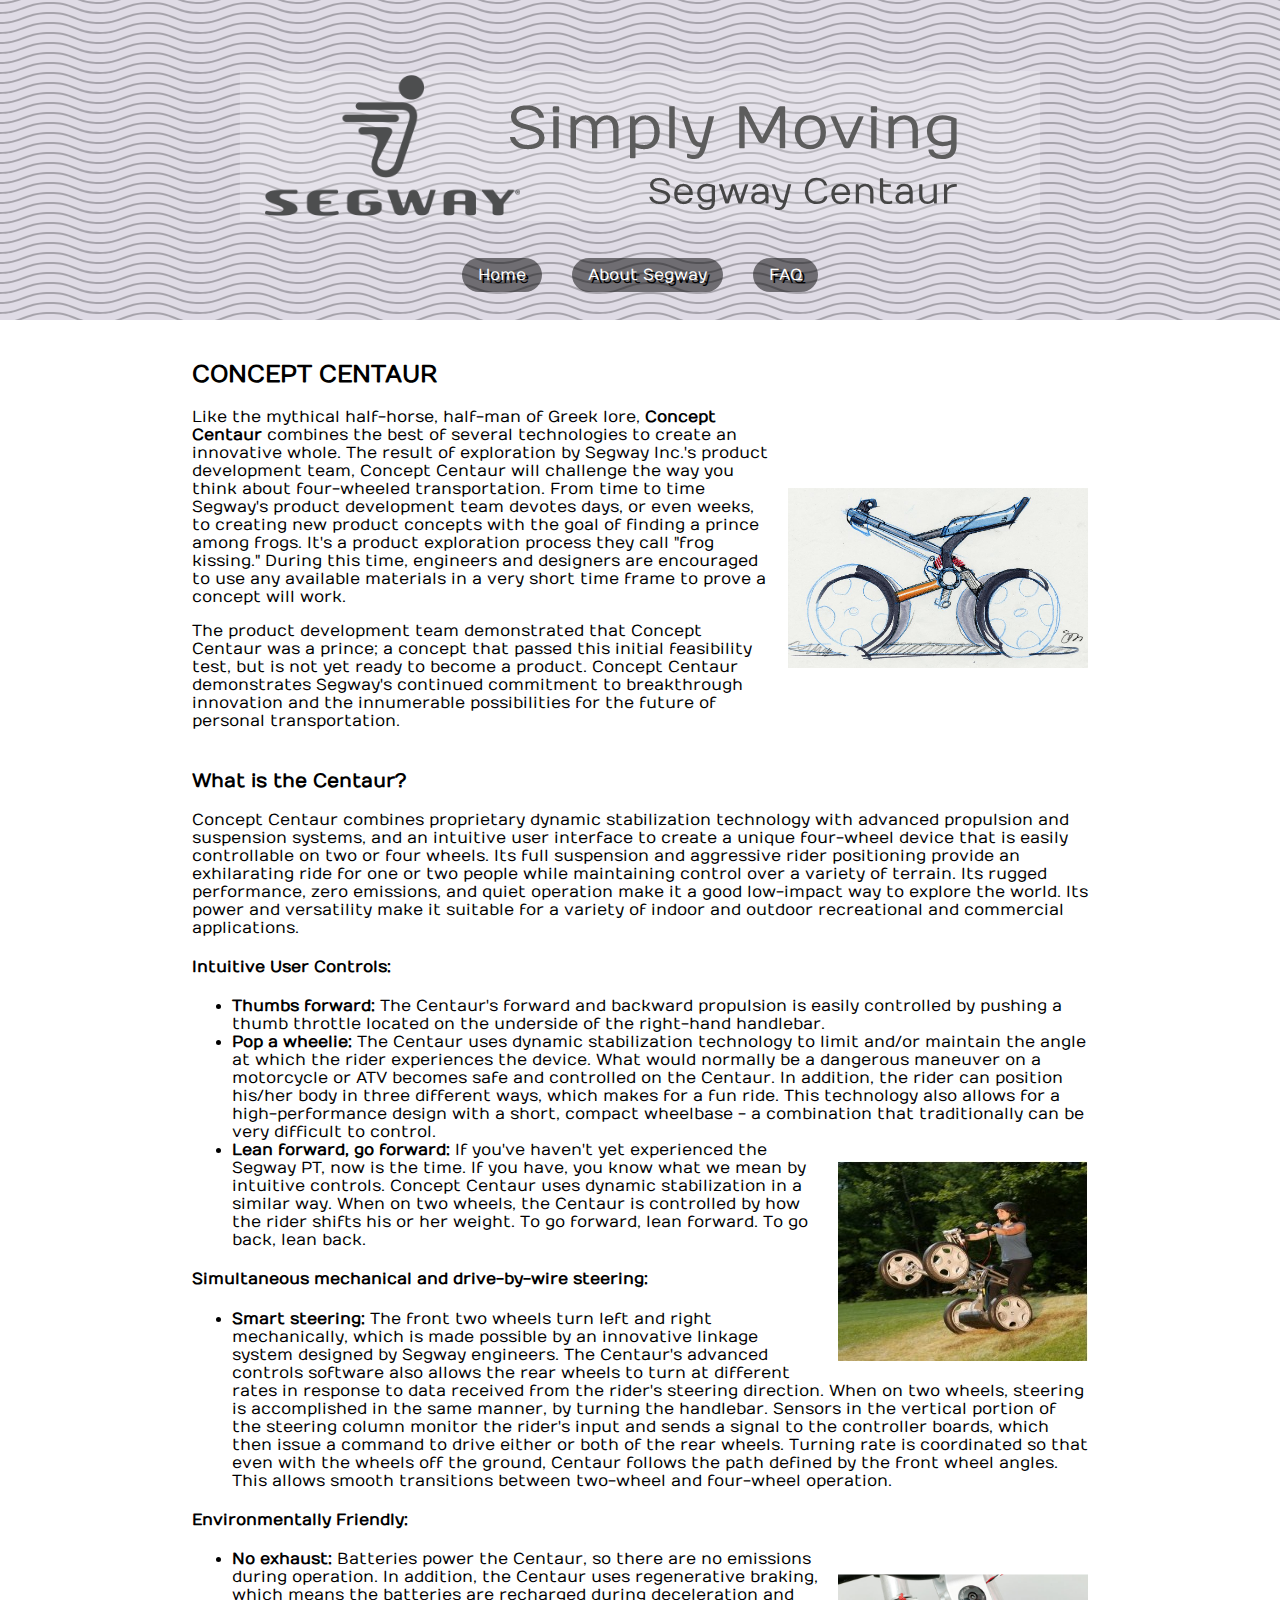
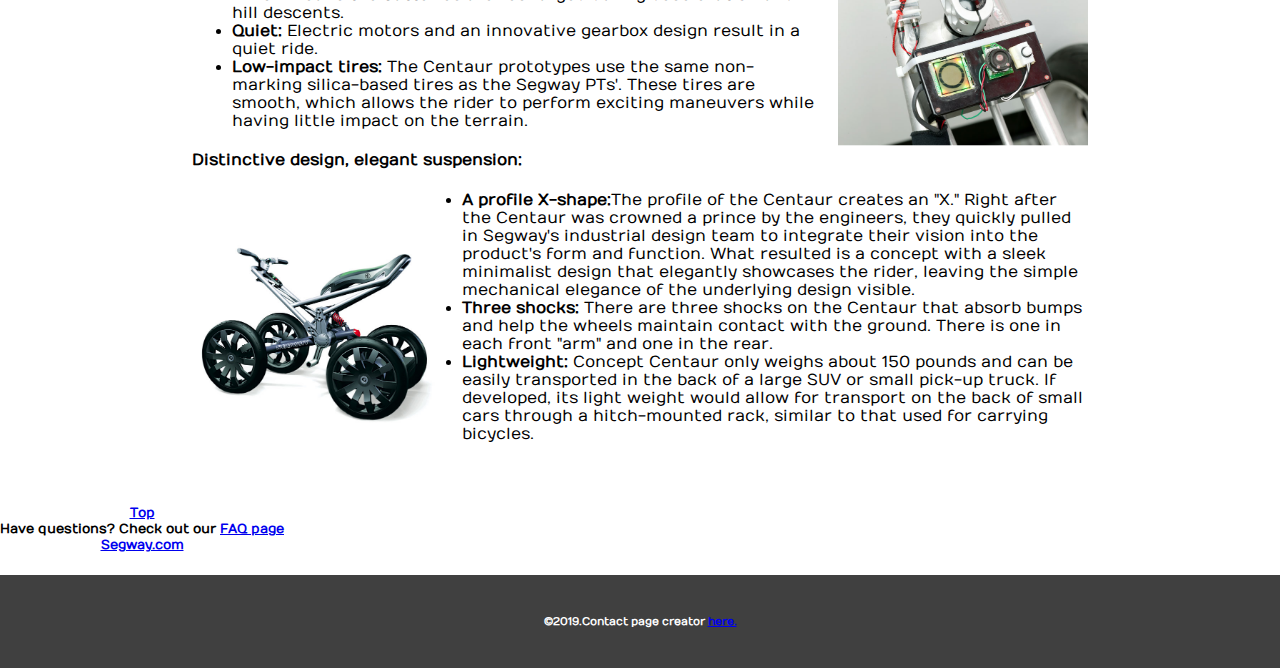
<file: segway/index.html>
<!doctype html>
<html lang="en">

<head>
	<title>Segway Centaur</title>
	<meta charset="UTF-8" />
	<meta name="description" content="Information about Segway's new design" />
	<meta name="author" content="Anabella Barnett" />
	<link href="https://fonts.googleapis.com/css?family=Numans" rel="stylesheet">
	<link rel="stylesheet" href="assets/css/style.css" type="text/css" />
</head>

<body>
	<header role="banner" class="primary">
		<h1><a href="index.html">Simply Moving</a></h1>
		<nav class="prim-nav">
			<ul>
				<li><a href="index.html">Home</a></li>
				<li><a href="about.html">About Segway</a></li>
				<li><a href="faq.html">FAQ</a></li>
			</ul>
		</nav>
	</header>
	<section id="behind-the-name" class="container">
		<h2 id="main-heading">CONCEPT CENTAUR</h2>
		<!--(Primary Content Heading)-->
		<p><img src="assets/img/sketch.png" alt="sketch" class="right"/>Like the mythical half-horse, half-man of Greek lore, <strong>Concept Centaur</strong> combines the best of several technologies to create an innovative whole. The result of exploration by Segway Inc.'s product development team, Concept Centaur will challenge the way you think about four-wheeled transportation.
From time to time Segway's product development team devotes days, or even weeks, to creating new product concepts with the goal of finding a prince among frogs. It's a product exploration process they call "frog kissing." During this time, engineers and designers are encouraged to use any available materials in a very short time frame to prove a concept will work.</p>

      <p>The product development team demonstrated that Concept Centaur was a prince; a concept that passed this initial feasibility test, but is not yet ready to become a product. Concept Centaur demonstrates Segway's continued commitment to breakthrough innovation and the innumerable possibilities for the future of personal transportation. </p>

      

  </section>
  <section id="content" class="container">
      <h3>What is the Centaur?</h3>
      <!-- (Subsection I)-->
      <p>Concept Centaur combines proprietary dynamic stabilization technology with advanced propulsion and suspension systems, and an intuitive user interface to create a unique four-wheel device that is easily controllable on two or four wheels. Its full suspension and aggressive rider positioning provide an exhilarating ride for one or two people while maintaining control over a variety of terrain. Its rugged performance, zero emissions, and quiet operation make it a good low-impact way to explore the world. Its power and versatility make it suitable for a variety of indoor and outdoor recreational and commercial applications.</p>
     
      <!--This is a list of features.-->
      <h4>Intuitive User Controls:</h4>
      <ul>
        <li><strong>Thumbs forward:</strong> The Centaur's forward and backward propulsion is easily controlled by pushing a thumb throttle located on the underside of the right-hand handlebar.</li>
        <li><strong>Pop a wheelie:</strong> The Centaur uses dynamic stabilization technology to limit and/or maintain the angle at which the rider experiences the device. What would normally be a dangerous maneuver on a motorcycle or ATV becomes safe and controlled on the Centaur. In addition, the rider can position his/her body in three different ways, which makes for a fun ride. This technology also allows for a high-performance design with a short, compact wheelbase - a combination that traditionally can be very difficult to control.</li>
          <img src="assets/img/wheelie.jpeg" alt="Wheelie" class="topright"/>
        <li><strong>Lean forward, go forward:</strong> If you've haven't yet experienced the Segway PT, now is the time. If you have, you know what we mean by intuitive controls. Concept Centaur uses dynamic stabilization in a similar way. When on two wheels, the Centaur is controlled by how the rider shifts his or her weight. To go forward, lean forward. To go back, lean back. </li>
      </ul>
      <h4>Simultaneous mechanical and drive-by-wire steering:</h4>
      <ul>
        <li><strong>Smart steering:</strong> The front two wheels turn left and right mechanically, which is made possible by an innovative linkage system designed by Segway engineers. The Centaur's advanced controls software also allows the rear wheels to turn at different rates in response to data received from the rider's steering direction. When on two wheels, steering is accomplished in the same manner, by turning the handlebar. Sensors in the vertical portion of the steering column monitor the rider's input and sends a signal to the controller boards, which then issue a command to drive either or both of the rear wheels. Turning rate is coordinated so that even with the wheels off the ground, Centaur follows the path defined by the front wheel angles. This allows smooth transitions between two-wheel and four-wheel operation.</li>
      </ul>
      <h4>Environmentally Friendly:</h4>
      <ul>
         <img src="assets/img/battery.png" alt="Battery" class="bottomright"/>
        <li><strong>No exhaust:</strong> Batteries power the Centaur, so there are no emissions during operation. In addition, the Centaur uses regenerative braking, which means the batteries are recharged during deceleration and hill descents.</li>
        <li><strong>Quiet:</strong> Electric motors and an innovative gearbox design result in a quiet ride.</li>
        <li><strong>Low-impact tires:</strong> The Centaur prototypes use the same non-marking silica-based tires as the Segway PTs'. These tires are smooth, which allows the rider to perform exciting maneuvers while having little impact on the terrain.</li>
      </ul>
      <h4>Distinctive design, elegant suspension:</h4>
      <img src="assets/img/centaurx.png" alt="centaur" class="left"/>
      <ul>
        <li><strong>A profile X-shape:</strong>The profile of the Centaur creates an "X." Right after the Centaur was crowned a prince by the engineers, they quickly pulled in Segway's industrial design team to integrate their vision into the product's form and function. What resulted is a concept with a sleek minimalist design that elegantly showcases the rider, leaving the simple mechanical elegance of the underlying design visible.</li>
        <li><strong>Three shocks:</strong> There are three shocks on the Centaur that absorb bumps and help the wheels maintain contact with the ground. There is one in each front "arm" and one in the rear.</li>
        <li><strong>Lightweight:</strong> Concept Centaur only weighs about 150 pounds and can be easily transported in the back of a large SUV or small pick-up truck. If developed, its light weight would allow for transport on the back of small cars through a hitch-mounted rack, similar to that used for carrying bicycles.</li>      
      </ul>
      </section>
</body>

 
  <nav class="primary">
      <h5><a href="index.html">Top</a></br>Have questions? Check out our <a href="faq.html">FAQ page</a></br>
      <a href="http://www.segway.com/" target="Segway">Segway.com</a></h5>
  </nav>
    <!--nav.primary-->
    <footer id="colophon" role="contentinfo">
 <h6>&copy;2019.Contact page creator <a href="mailto:avbarnett@ualr.edu">here.</a></h6>
    </footer><!--footer.primary-->
  <!--.container-->
</html>
</file>
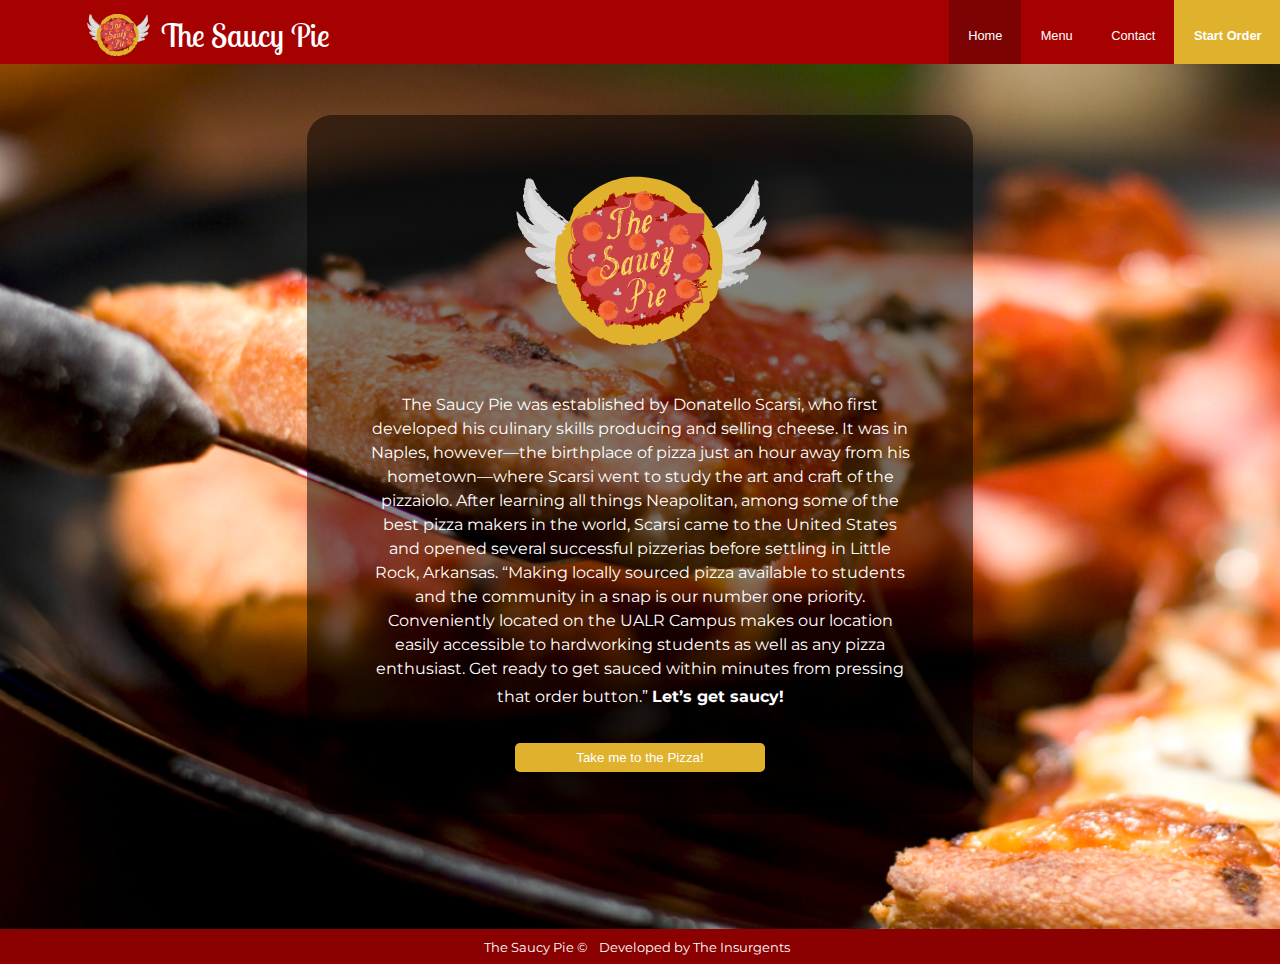
<file: the-saucy-pie/index.html>
<!DOCTYPE html>
<html>
    <head>
        <meta charset="utf-8" />
        <meta name="description" content="The Saucy Pie" />
        <meta name="keywords" content="The, Saucy, Pie, Grab, and, Go, Pizza" />
        <meta name="author" content="Anabella Barnett, Ashari Elliott, Jeremy Matthey, Melody Serbaus" />
        <meta name="viewport" content="width=device-width, initial-scale=1.0">
        <link rel="stylesheet" href="assets/css/style.css" />
        <link href="https://fonts.googleapis.com/css?family=Montserrat" rel="stylesheet" />
        <link href="https://fonts.googleapis.com/css?family=Lobster+Two" rel="stylesheet">
        <!--favicon-->
        <link rel="apple-touch-icon" sizes="180x180" href="favicon_io/apple-touch-icon.png" />
        <link rel="icon" type="image/png" sizes="32x32" href="favicon_io/favicon-32x32.png" />
        <link rel="icon" type="image/png" sizes="16x16" href="favicon_io/favicon-16x16.png" />
        <link rel="manifest" href="/site.webmanifest" />
        <link rel="manifest" href="/site.webmanifest" />
        <title>The Saucy Pie | Home</title>
    </head>
    
    <body>
        
        <header class="fixed contact-header">
        <figure class="responsive-figure">
            <div class="fig-img">
            <a href="index.html">
                <img class="logo" src="assets/imgs/saucypie-logo1.svg" alt="saucy pie logo">
            </a>
            </div>
            <figcaption class="lobster fig-cap">
                <a href="index.html">The Saucy Pie</a>
            </figcaption>
        </figure>
        <div class="responsive-nav">
         <nav>
                <ul>
                    <li class="current"><a href="index.html">Home</a></li>
                    <li><a href="menu.html">Menu</a></li>
                    <li><a href="contact.html">Contact</a></li>
                    <li class="start-order"><a href="database.html">Start Order</a></li>
                </ul>
            </nav>
        </div>
        </header>
        <div id="text-box">
            <figure> 
                <a href="index.html"><img src="assets/imgs/saucypie-logo1.svg" alt="saucy pie logo" /></a>
            </figure>
       <main>
           <section id="intro-copy">
               <p>The Saucy Pie was established by Donatello Scarsi, who first developed his culinary skills producing and selling cheese. It was in Naples, however—the birthplace of pizza just an hour away from his hometown—where Scarsi went to study the art and craft of the pizzaiolo. After learning all things Neapolitan, among some of the best pizza makers in the world, Scarsi came to the United States and opened several successful pizzerias before settling in Little Rock, Arkansas.
                    “Making locally sourced pizza available to students and the community in a snap is our number one priority. Conveniently located on the UALR Campus makes our location easily accessible to hardworking students as well as any pizza enthusiast.  Get ready to get sauced within minutes from pressing that order button.” <span id="saucy">Let’s get saucy!</span></p>
           </section>
           <button onclick="location.href='database.html'" type="button" id="landing-button">
         Take me to the Pizza!</button>
       </main>
       </div>
    <footer>
        <p>The Saucy Pie &copy;</p>
        <p>Developed by The Insurgents</p> 
    </footer>
    </body>
</html>
</file>
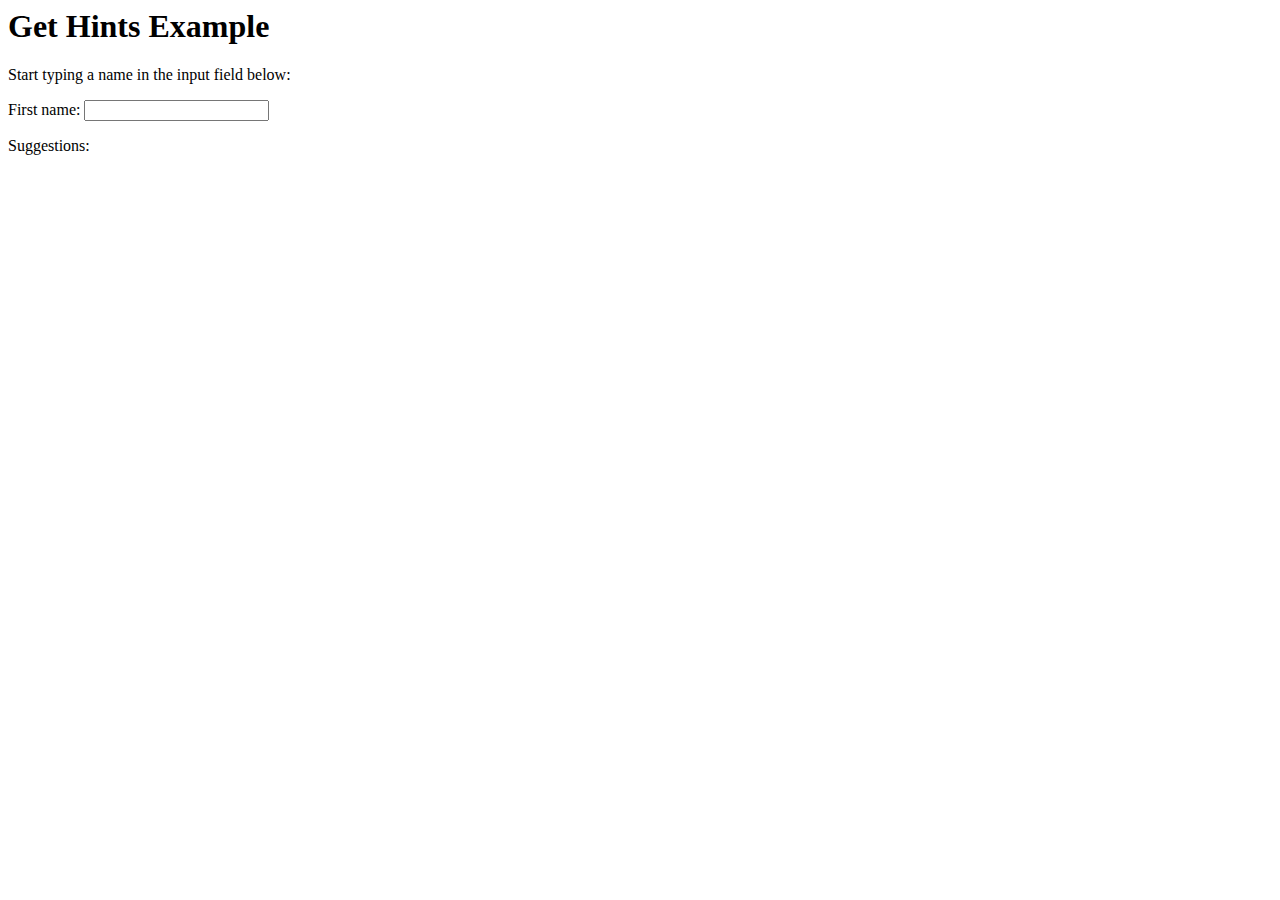
<file: hints.html>
<html>
<body>
<h1>Get Hints Example</h1>
<p>Start typing a name in the input field below:</p>
<p>First name: <input type="text" id=txtName onkeyup="showHint()"></p>
<p>Suggestions: <span id="txtHint"></span></p>
<script>
function showHint() {
    
    /* On each keystroke, get the current value of the input text box */
    var str = document.getElementById("txtName").value;
    
    /* if the textbox is empty, then the hint is empty */

    if (str.length == 0) { 
        document.getElementById("txtHint").innerHTML = "";
        return;

    } else {

        /* URL for AJAX Call */
        var myURL = "http://brucebauer.info/assets/ITEC3650/gethint.php";
        
        /* AJAX Method (usually GET) */
        var myMethod = "GET";
        
        /* Object containing the data sent to the AJAX page.
        The "gethint.php" page requires the "str" value 
        The properites of the object must EXACTLY match the requirement of the AJAX page*/

        var myData = {};
        myData.Name = str;

        /* Make sure the document is ready */
        $(document).ready(function() { 
            
            /* Perfomr AJAX call */
            
            $.ajax({
              method: myMethod,
              data: myData,
              url: myURL
            })
        
            /* AJAX complete - your code goes here - display the returned message */
              .done(function( msg ) {
                document.getElementById("txtHint").innerHTML = msg;
            });
        });
    }
}
</script>
<script src="https://ajax.googleapis.com/ajax/libs/jquery/3.2.0/jquery.min.js"></script>
</body>
</html>
</file>
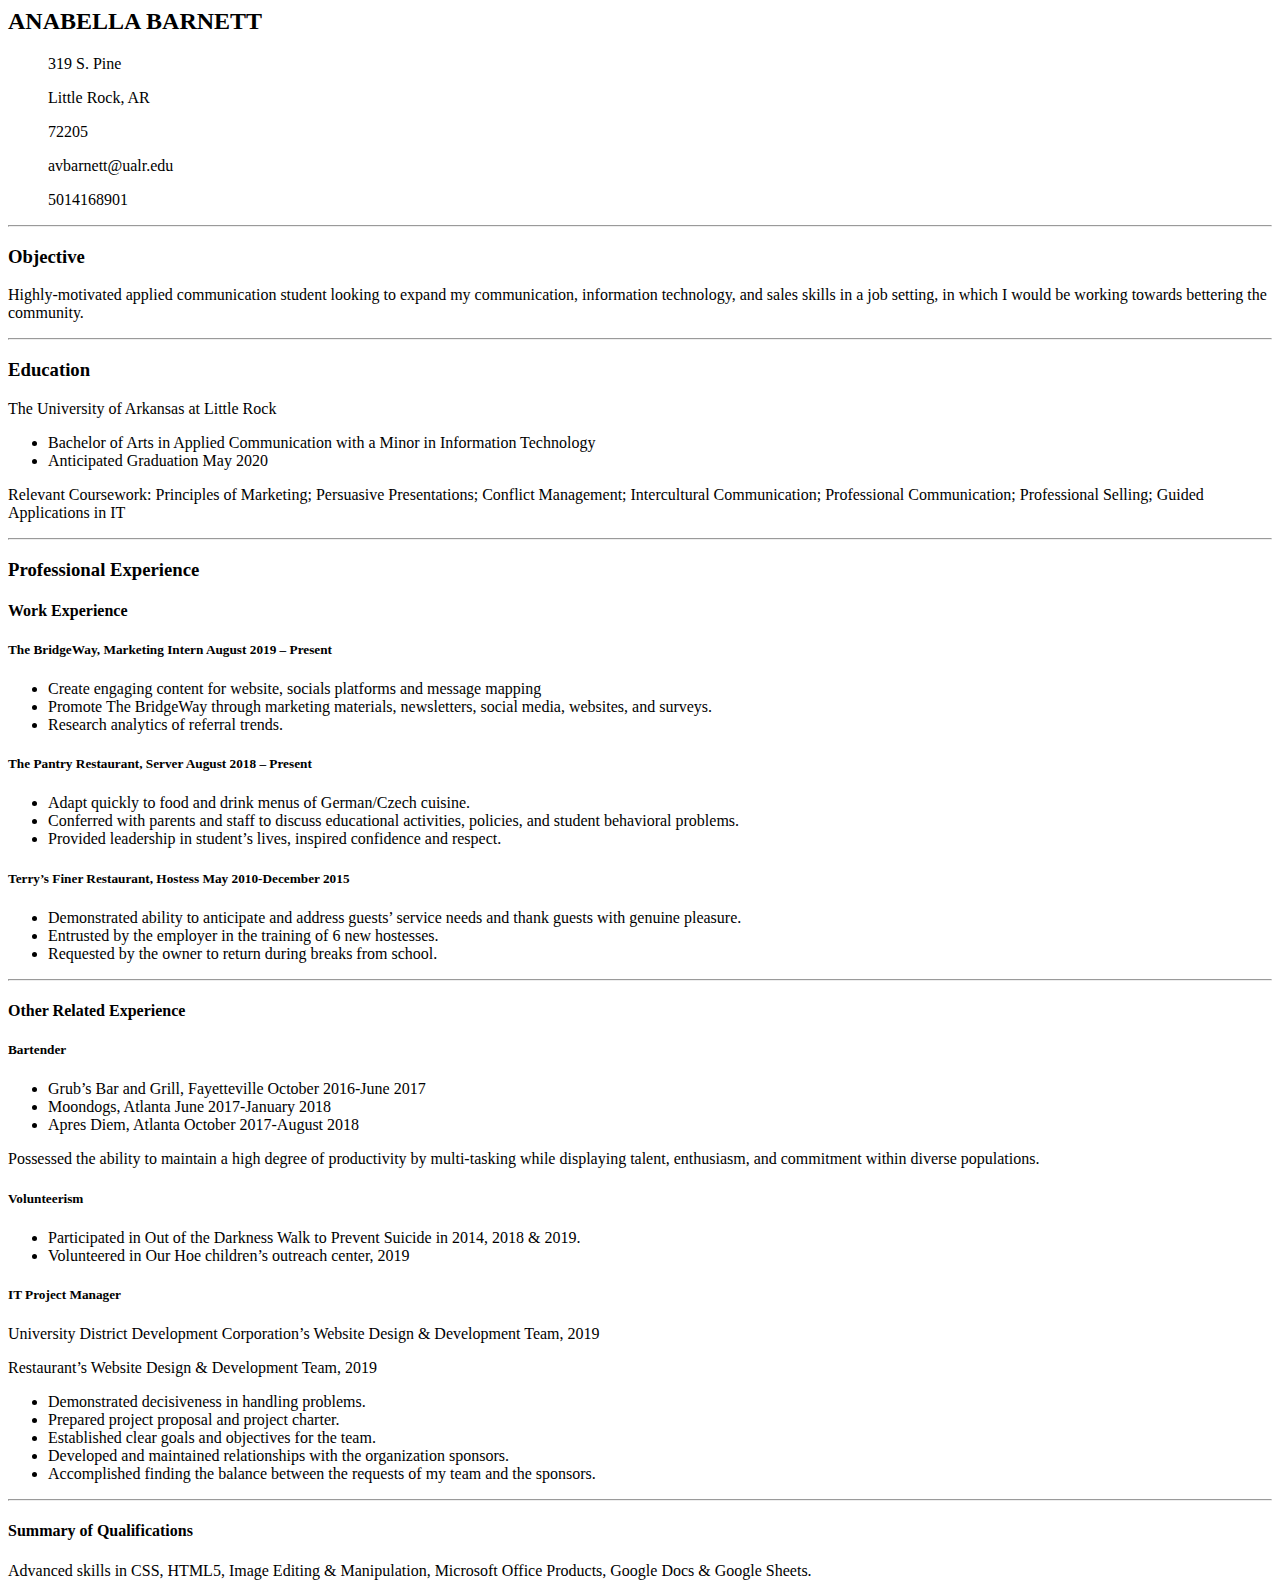
<file: resume.html>
<html>
 <body>
  <h2>ANABELLA BARNETT</h2>
<div>
<ul>319 S. Pine</ul>
<ul>Little Rock, AR</ul>
<ul>72205</ul>
<ul>avbarnett@ualr.edu</ul>
<ul>5014168901</ul>
</div>
<hr />
<h3>Objective</h3>
<div>
<p>Highly-motivated applied communication student looking to expand my communication, information technology, and sales skills in a job setting, in which I would be working towards bettering the community.</p>
</div>
<hr />
<div>
<h3>Education</h3>
<p>The University of Arkansas at Little Rock</p>
<ul>
<li>Bachelor of Arts in Applied Communication with a Minor in Information Technology</li>
<li>Anticipated Graduation May 2020</li>
</ul>
<p>Relevant Coursework: Principles of Marketing; Persuasive Presentations; Conflict Management; Intercultural Communication; Professional Communication; Professional Selling; Guided Applications in IT</p>
</div>
<hr />
<h3>Professional Experience</h3>
<h4>Work Experience</h4>
<div>
<h5>The BridgeWay, Marketing Intern August 2019 &ndash; Present</h5>
<ul>
<li>Create engaging content for website, socials platforms and message mapping</li>
<li>Promote The BridgeWay through marketing materials, newsletters, social media, websites, and surveys.</li>
<li>Research analytics of referral trends.</li>
</ul>
</div>
<div>
<h5>The Pantry Restaurant, Server August 2018 &ndash; Present</h5>
<ul>
<li>Adapt quickly to food and drink menus of German/Czech cuisine.</li>
<li>Conferred with parents and staff to discuss educational activities, policies, and student behavioral problems.</li>
<li>Provided leadership in student&rsquo;s lives, inspired confidence and respect.</li>
</ul>
</div>
<div>
<h5>Terry&rsquo;s Finer Restaurant, Hostess May 2010-December 2015</h5>
<ul>
<li>Demonstrated ability to anticipate and address guests&rsquo; service needs and thank guests with genuine pleasure.</li>
<li>Entrusted by the employer in the training of 6 new hostesses.</li>
<li>Requested by the owner to return during breaks from school.</li>
</ul>
</div>
<hr />
<h4>Other Related Experience</h4>
<div>
<h5>Bartender</h5>
<ul>
<li>Grub&rsquo;s Bar and Grill, Fayetteville October 2016-June 2017</li>
<li>Moondogs, Atlanta June 2017-January 2018</li>
<li>Apres Diem, Atlanta October 2017-August 2018</li>
</ul>
<p>Possessed the ability to maintain a high degree of productivity by multi-tasking while displaying talent, enthusiasm, and commitment within diverse populations.</p>
</div>
<div>
<h5>Volunteerism</h5>
<ul>
<li>Participated in Out of the Darkness Walk to Prevent Suicide in 2014, 2018 &amp; 2019.</li>
<li>Volunteered in Our Hoe children&rsquo;s outreach center, 2019</li>
</ul>
</div>
<div>
<h5>IT Project Manager</h5>
<p>University District Development Corporation&rsquo;s Website Design &amp; Development Team, 2019</p>
<p>Restaurant&rsquo;s Website Design &amp; Development Team, 2019</p>
<ul>
<li>Demonstrated decisiveness in handling problems.</li>
<li>Prepared project proposal and project charter.</li>
<li>Established clear goals and objectives for the team.</li>
<li>Developed and maintained relationships with the organization sponsors.</li>
<li>Accomplished finding the balance between the requests of my team and the sponsors.</li>
</ul>
</div>
<hr />
<h4>Summary of Qualifications</h4>
<div>
<p>Advanced skills in CSS, HTML5, Image Editing &amp; Manipulation, Microsoft Office Products, Google Docs &amp; Google Sheets.</p>
</div>
 </body>
</file>
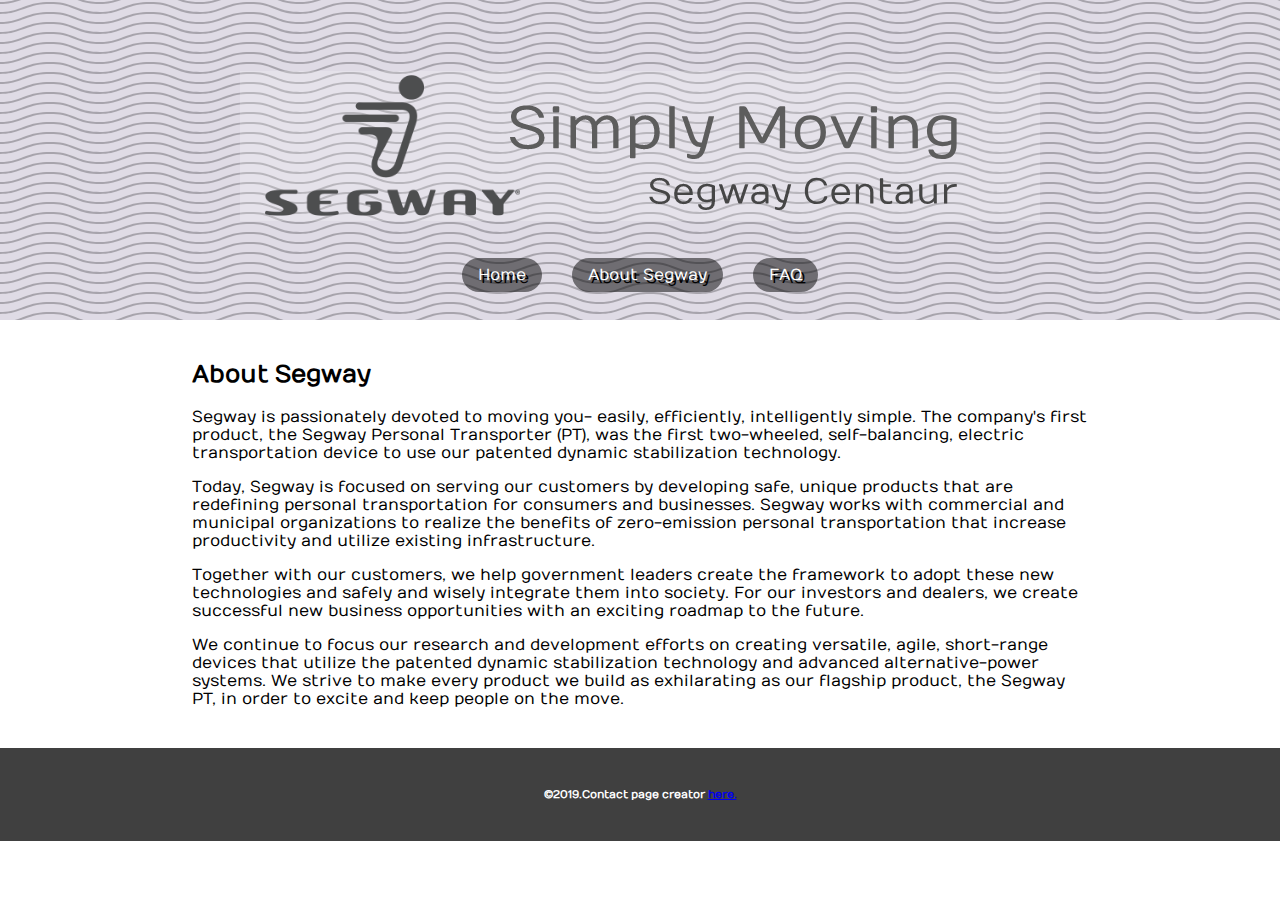
<file: segway/about.html>
<!doctype html>
<html lang="en">
<head>
  <title>Segway Centaur</title>
  <meta charset="UTF-8" />
  <meta name="description" content="Information about Segway's new design" />
  <meta name="author" content="Anabella Barnett" />
  <link href="https://fonts.googleapis.com/css?family=Numans" rel="stylesheet">
  <link rel="stylesheet" href="assets/css/style.css" type="text/css" />
</head>

<body>
  <header role="banner" class="primary">
    <h1><a href="index.html">Simply Moving</a></h1>
    <nav>
      <ul>
        <li><a href="index.html">Home</a></li>
        <li><a href="about.html">About Segway</a></li>
        <li><a href="faq.html">FAQ</a></li>
      </ul>
      </nav>
  </header>
      <!--This is the about section-->
  <section id="About" class="container">
    <h2 id="about-heading">About Segway </h2>
    <!--About content heading-->
      <p>Segway is passionately devoted to moving you- easily, efficiently, intelligently simple. The company's first product, the Segway Personal Transporter (PT), was the first two-wheeled, self-balancing, electric transportation device to use our patented dynamic stabilization technology. </p>
      <p>Today, Segway is focused on serving our customers by developing safe, unique products that are redefining personal transportation for consumers and businesses. Segway works with commercial and municipal organizations to realize the benefits of zero-emission personal transportation that increase productivity and utilize existing infrastructure. </p>
      <p>Together with our customers, we help government leaders create the framework to adopt these new technologies and safely and wisely integrate them into society. For our investors and dealers, we create successful new business opportunities with an exciting roadmap to the future.</p>
      <p>We continue to focus our research and development efforts on creating versatile, agile, short-range devices that utilize the patented dynamic stabilization technology and advanced alternative-power systems. We strive to make every product we build as exhilarating as our flagship product, the Segway PT, in order to excite and keep people on the move.
    </p>
  </section>
  <footer id="colophon" role="contentinfo">
 <h6>&copy;2019.Contact page creator <a href="mailto:avbarnett@ualr.edu">here.</a></h6>
    </footer><!--footer.primary-->
  <!--.container-->
</body>
</html>
</file>
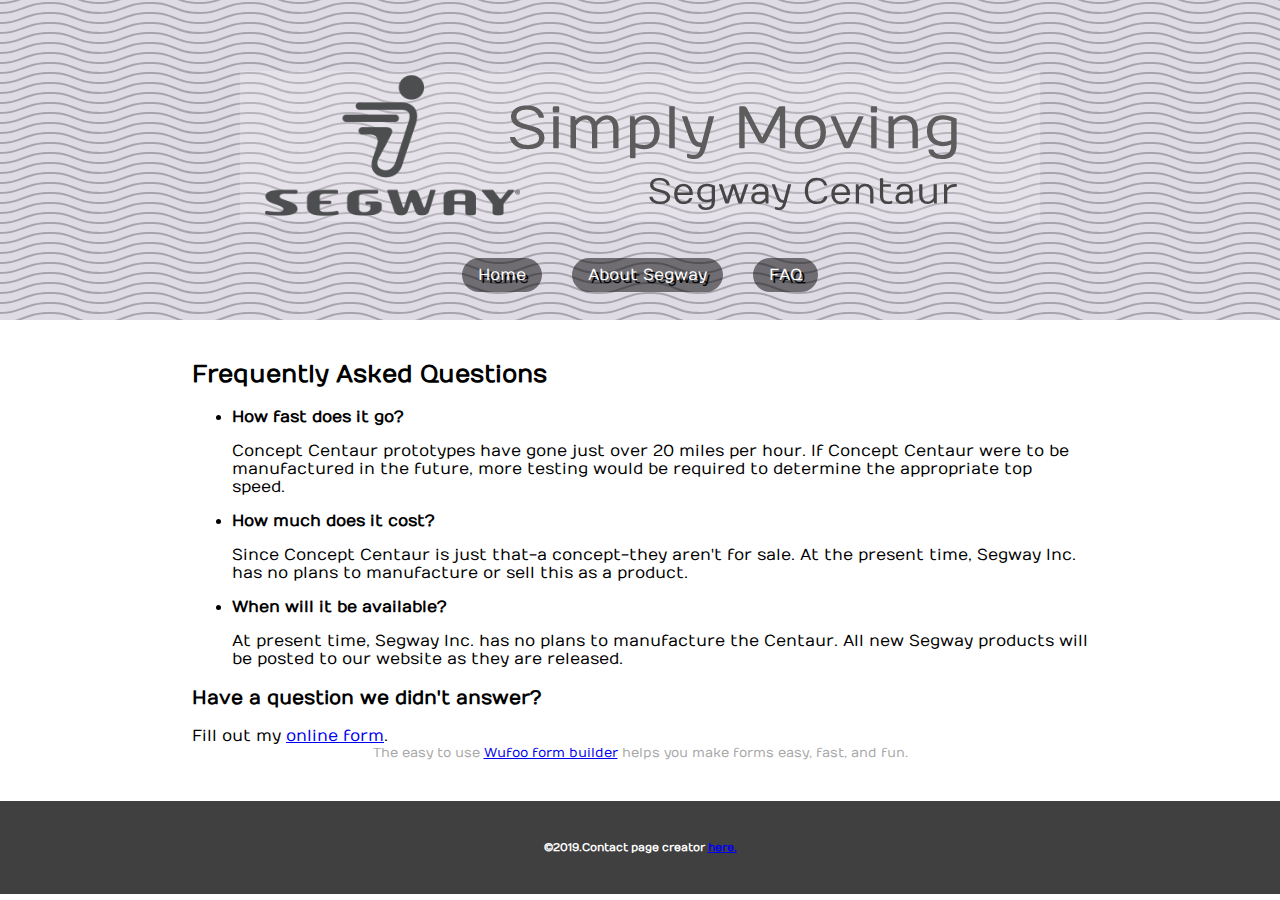
<file: segway/faq.html>
<!doctype html>
<html lang="en">
<head>
  <title>Segway Centaur</title>
  <meta charset="UTF-8" />
  <meta name="description" content="Information about Segway's new design" />
  <meta name="author" content="Anabella Barnett" />
  <link href="https://fonts.googleapis.com/css?family=Numans" rel="stylesheet">
  <link rel="stylesheet" href="assets/css/style.css" type="text/css" />
</head>

<body>
  <header role="banner" class="primary">
    <h1><a href="index.html">Simply Moving</a></h1>
    <nav>
      <ul>
        <li><a href="index.html">Home</a></li>
        <li><a href="about.html">About Segway</a></li>
        <li><a href="faq.html">FAQ</a></li>
      </ul>
      </nav>
  </header>
   <!--This is a list of frequently asked questions.-->
  <section id="FAQ" class="container">
      <h2 id=faq-heading>Frequently Asked Questions</h2>
      <ul>
       <li><strong>How fast does it go?</strong> <p>Concept Centaur prototypes have gone just over 20 miles per hour. If Concept Centaur were to be manufactured in the future, more testing would be required to determine the appropriate top speed.
</p></li> 
      <li><strong>How much does it cost?</strong> <p>Since Concept Centaur is just that-a concept-they aren't for sale. At the present time, Segway Inc. has no plans to manufacture or sell this as a product. 
</p></li>
      <li><strong>When will it be available?</strong><p>At present time, Segway Inc. has no plans to manufacture the Centaur. All new Segway products will be posted to our website as they are released. 
      </ul>
      <h3 id="contact-us">Have a question we didn't answer?</h3>
      <div id="wufoo-z1ag9n3b1fdzqvx">
Fill out my <a href="https://bellaval1.wufoo.com/forms/z1ag9n3b1fdzqvx">online form</a>.
</div>
<div id="wuf-adv" style="font-family:inherit;font-size: small;color:#a7a7a7;text-align:center;display:block;">The easy to use <a href="http://www.wufoo.com/form-builder/">Wufoo form builder</a> helps you make forms easy, fast, and fun.</div>
<script type="text/javascript">var z1ag9n3b1fdzqvx;(function(d, t) {
var s = d.createElement(t), options = {
'userName':'bellaval1',
'formHash':'z1ag9n3b1fdzqvx',
'autoResize':true,
'height':'517',
'async':true,
'host':'wufoo.com',
'header':'show',
'ssl':true};
s.src = ('https:' == d.location.protocol ? 'https://' : 'http://') + 'secure.wufoo.com/scripts/embed/form.js';
s.onload = s.onreadystatechange = function() {
var rs = this.readyState; if (rs) if (rs != 'complete') if (rs != 'loaded') return;
try { z1ag9n3b1fdzqvx = new WufooForm();z1ag9n3b1fdzqvx.initialize(options);z1ag9n3b1fdzqvx.display(); } catch (e) {}};
var scr = d.getElementsByTagName(t)[0], par = scr.parentNode; par.insertBefore(s, scr);
})(document, 'script');</script>

</section>

 <footer id="colophon" role="contentinfo">
 <h6>&copy;2019.Contact page creator <a href="mailto:avbarnett@ualr.edu">here.</a></h6>
    </footer><!--footer.primary-->
  <!--.container-->
</body>
</html>
</file>
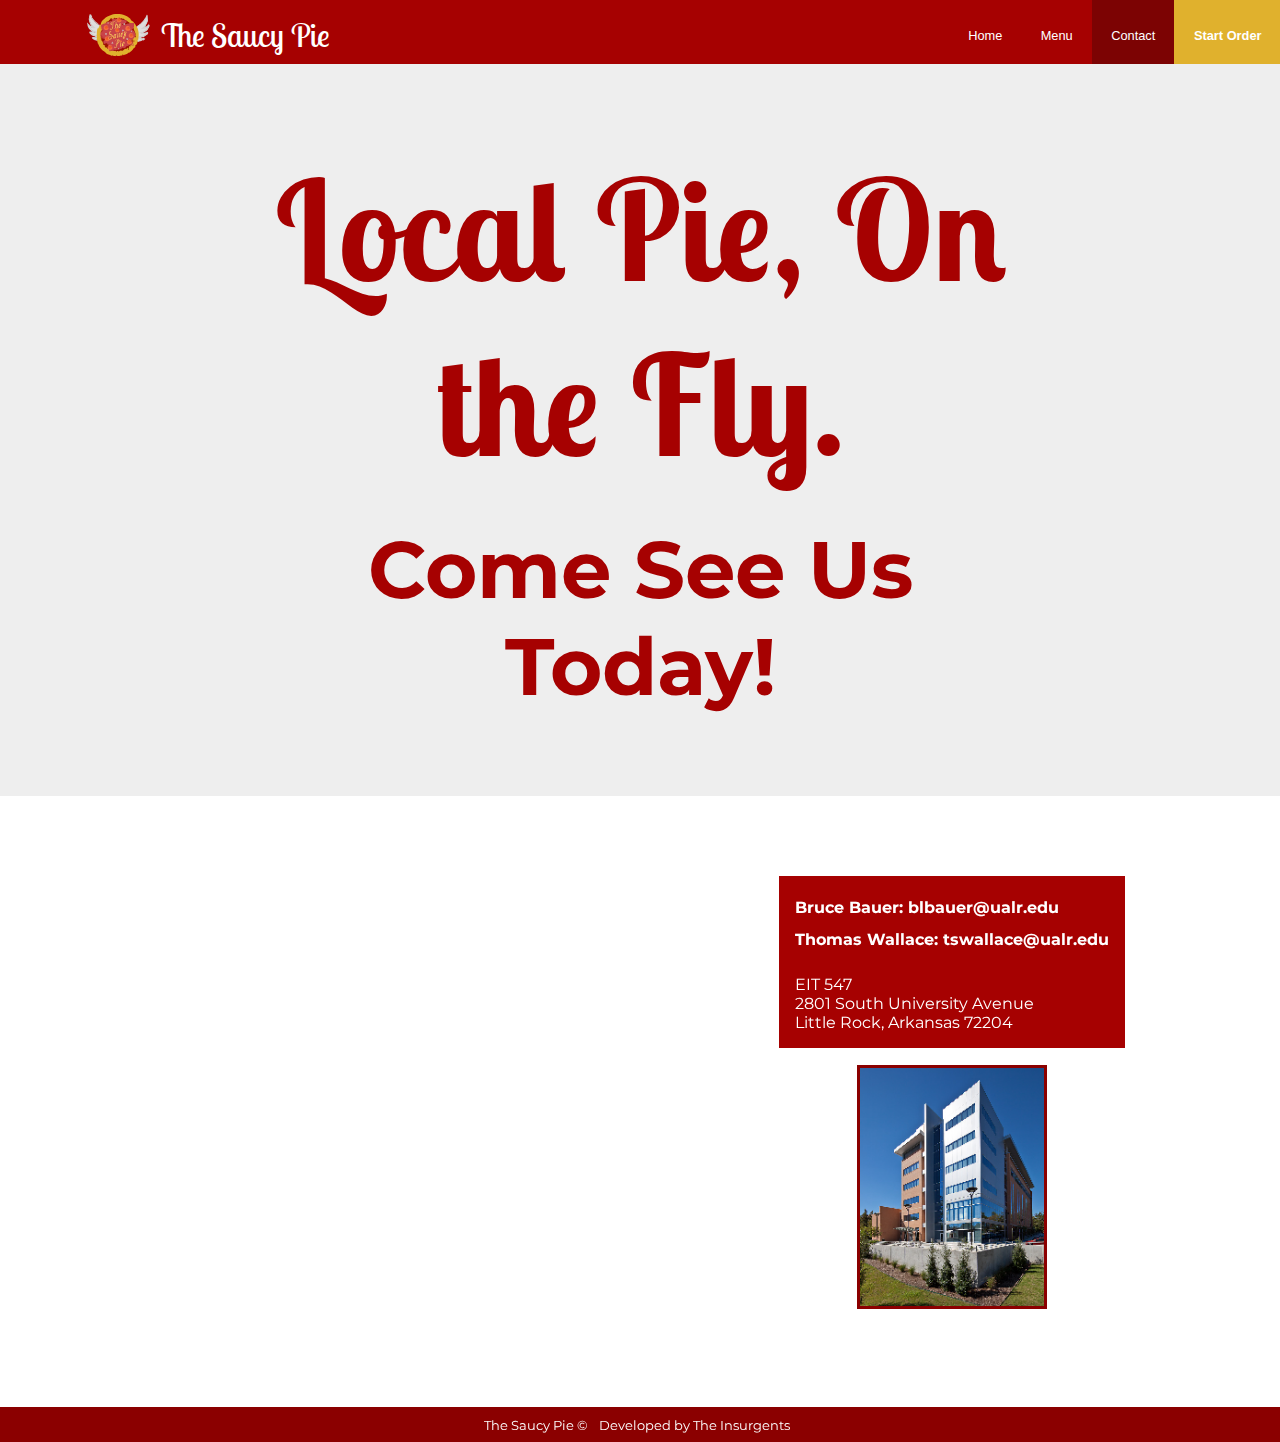
<file: the-saucy-pie/contact.html>
<!DOCTYPE html>
<html>
    <head>
        <meta charset="utf-8">
        <meta name="description" content="The Saucy Pie">
        <meta name="keywords" content="The, Saucy, Pie, Grab, and, Go, Pizza">
        <meta name="author" content="Anabella Barnett, Ashari Elliott, Jeremy Matthey, Melody Serbaus">
        <meta name="viewport" content="width=device-width, initial-scale=1.0">
        <link rel="stylesheet" href="assets/css/style.css">
        <link href="https://fonts.googleapis.com/css?family=Montserrat" rel="stylesheet">
        <link href="https://fonts.googleapis.com/css?family=Lobster+Two" rel="stylesheet">
            <!--favicon-->
        <link rel="apple-touch-icon" sizes="180x180" href="favicon_io/apple-touch-icon.png">
        <link rel="icon" type="image/png" sizes="32x32" href="favicon_io/favicon-32x32.png">
        <link rel="icon" type="image/png" sizes="16x16" href="favicon_io/favicon-16x16.png">
        <title>The Saucy Pie | Contact</title>
    </head>
    <body  class="no-background">
        <header class="fixed contact-header">
        <figure class="responsive-figure">
            <div class="fig-img">
            <a href="index.html"><img class="logo" src="assets/imgs/saucypie-logo1.svg" alt="saucy pie logo"></a>
            </div>
            <figcaption class="lobster fig-cap"><a href="index.html">The Saucy Pie</a></figcaption>
        </figure>
        <div class="responsive-nav">
         <nav>
                <ul>
                    <li><a href="index.html">Home</a></li>
                    <li><a href="menu.html">Menu</a></li>
                    <li class="current"><a href="contact.html">Contact</a></li>
                    <li class="start-order"><a href="database.html">Start Order</a></li>
                </ul>
            </nav>
            </div>
        </header>
        <main>
        
        <div id="contact">
            <h1 id="contact-slogan">Local Pie, On the Fly.</h1>
            <h2 id="contact-heading">Come See Us Today!</h2>
        </div>
        <div class="contact-container">
            <section id="map" class="map-responsive">
                 <iframe src="https://www.google.com/maps/embed?pb=!1m18!1m12!1m3!1d3279.2034368816903!2d-92.34295388504006!3d34.72526613042817!2m3!1f0!2f0!3f0!3m2!1i1024!2i768!4f13.1!3m3!1m2!1s0x87d2a4f5ebb02e6d%3A0x7802ad1ca2db95df!2sDonaghey+College+of+Engineering+and+Information+Technology!5e0!3m2!1sen!2sus!4v1555442254104!5m2!1sen!2sus" width="600" height="450" allowfullscreen></iframe>
            </section>
            <aside id="contact-info">
           <div id="in-info">
                <p><span>Bruce Bauer: blbauer@ualr.edu</span></p>
                <p><span>Thomas Wallace: tswallace@ualr.edu</span></p>
                <br>
                <p>EIT 547</p>
                <p>2801 South University Avenue</p>
                <p>Little Rock, Arkansas 72204</p>
            </div>
            <div id ="eit-pic">
               <img src="assets/imgs/EIT.png" alt="UA Little Rock EIT Building">
           </div>
           </aside>
           </div>
        </main>
    <footer>
        <p>The Saucy Pie &copy;</p> 
        <p>Developed by The Insurgents</p> 
    </footer>
    </body>
</html>
</file>
<file: segway/assets/css/style.css>
/* ---------------Box Sizing----------------- */

html {
  box-sizing: border-box;
}
*,
*:before,
*:after {
  box-sizing: inherit;
}

img {
  max-width:100%;
  height:auto;
}

body{
 font-family: 'Numans', sans-serif;
 margin:0;
}

header.primary {
  background-color: #dfdbe5;
  background-image: url("data:image/svg+xml,%3Csvg width='100' height='20' viewBox='0 0 100 20' xmlns='http://www.w3.org/2000/svg'%3E%3Cpath d='M21.184 20c.357-.13.72-.264 1.088-.402l1.768-.661C33.64 15.347 39.647 14 50 14c10.271 0 15.362 1.222 24.629 4.928.955.383 1.869.74 2.75 1.072h6.225c-2.51-.73-5.139-1.691-8.233-2.928C65.888 13.278 60.562 12 50 12c-10.626 0-16.855 1.397-26.66 5.063l-1.767.662c-2.475.923-4.66 1.674-6.724 2.275h6.335zm0-20C13.258 2.892 8.077 4 0 4V2c5.744 0 9.951-.574 14.85-2h6.334zM77.38 0C85.239 2.966 90.502 4 100 4V2c-6.842 0-11.386-.542-16.396-2h-6.225zM0 14c8.44 0 13.718-1.21 22.272-4.402l1.768-.661C33.64 5.347 39.647 4 50 4c10.271 0 15.362 1.222 24.629 4.928C84.112 12.722 89.438 14 100 14v-2c-10.271 0-15.362-1.222-24.629-4.928C65.888 3.278 60.562 2 50 2 39.374 2 33.145 3.397 23.34 7.063l-1.767.662C13.223 10.84 8.163 12 0 12v2z' fill='%23000000' fill-opacity='0.25' fill-rule='evenodd'/%3E%3C/svg%3E");
  color:#fff;
  padding:50px;
  text-shadow: 3px 3px #000;
  height:320px;
}

header.primary h1 a{
  color:#fff;
  text-decoration:none;
  font-size:3.5rem;
  display:block;
  margin:20px 0;
  background: url("../img/masthead.png") no-repeat center;
  height:150px;
  text-indent:100%;
  white-space:nowrap;
  overflow:hidden;
}

header.primary h2{
  font-size:1.5rem;
  margin:30px auto 50px auto;
}

header nav {
  max-width: 50vw;
  margin: 30px auto;
}

header nav ul{
  display:flex;
  flex-direction:row;
  justify-content:center;
  padding:0;
}

header nav ul li{
  list-style-type:none;
  padding:15px;
}

header nav ul li a, header nav ul li a:visited{
  color:#fff;
  text-decoration:none;
  background-color:#000;
  background-color:rgba(0,0,0,0.5);
  padding: 8px 16px;
  border-radius:60px;
  transition: .3s;
}

header nav ul li a:hover, header nav ul li a:active{
  background-color:rgba(0,0,0,0.8);
}

.container{
  width:70vw;
  /* Margin shorthand Top/Bottom Left/Right */
  margin:40px auto;
}


#colophon{
  background:#404040
}

#colophon h6{
  color:#fff;
  margin:0;
  padding:40px;
  text-align:center;
}

#colophon h7{
  color:#fff;
  margin:0;
  padding:40px;
  text-align:center;
}

nav.primary{
  text-align:center;
  display:flex;
  flex-direction:row;
}

.right {
  float:right;
  margin:20px 0 20px 20px;
}

.left {
  float:left;
  margin:20px 20px 20px 0;
}

.topright {
  float:right;
  margin:20px 0 20px 20px;
}

.bottomright {
  float:right;
  margin:20px 0 20px 20px;
}
</file>
<file: the-saucy-pie/assets/css/style.css>
/* For All Pages */

* {
    margin: 0;
    padding: 0;
    box-sizing: border-box;
}

body {
    background: url("/the-saucy-pie/assets/imgs/landing.png");
    background-repeat: no-repeat;
    background-size: cover;
    font-family: 'Montserrat', sans-serif;
    overflow-x: hidden;
}

.error {
    color: red;
    padding-left: 5px;
}

/* Header - Nav CSS */

.contact-header {
    display: flex;
    flex-direction: row;
    background-color: #a60101;
    height: 5vw;
    width: 100%;
    font-family: Helvetica, Arial;
    position: fixed;
    top: 0;
    z-index: 1;
}

.responsive-figure {
    display: flex;
    justify-content: center;
    align-content: center;
    align-items: center;
    width: 30%;
    height: 5vw;
}

.fig-cap {
    height: 5vw;
    font-size: 2em;
    margin-right: 10%;
    margin-top: 8%;
}

.fig-cap a {
    text-decoration: none;
}

.fig-img {
    height: auto;
    width: 5vw;
    margin: auto;
    margin-left: 20%;
}

.fig-img img {
    width: 100%;
    margin-left: 20%;
}

.responsive-nav {
    display: flex;
    justify-content: flex-end;
    width: 75%;
    margin: auto;
    padding: 0;
}

.responsive-nav ul {
    display: flex;
    height: auto;
}

.responsive-nav li {
    display: flex;
    justify-content: space-evenly;
    align-content: center;
    height: 5vw;
    list-style-type: none;
    font-size: .8em;
    padding: 1.5em;
}

.responsive-nav a {
    text-align: center;
    width: auto;
    white-space: nowrap;
    text-decoration: none;
    color: #fff;
    padding: 1%;
    margin-top: 8px;
}

nav ul li a:hover {
    color: #fff;
}

nav ul li:hover {
    background-color: #7c0303;
}

/* Header - Nav CSS */

footer {
    text-align: center;
    color: #fff;
    background-color: darkred;
    padding: .5em;
    clear: both;
}

footer p {
    display: inline;
    margin-right: .5em;
    font-size: .8em;
}

a:link {
    color: #fff;
}

a:active {
    color: #fff;
}

a:visited {
    color: #fff;
}

/* For All Pages */

/* Index Page */

#text-box {
    width: 52%;
    height: auto;
    margin: 115px auto;
    background-color: rgba(0, 0, 0, 0.5);
    padding: 1%;
    border-radius: 25px;
}

#text-box figure {
    display: flex;
    justify-content: center;
    align-items: center;
    margin: 1%;
    padding: 1%;
}

#text-box img {
    width: 20vw;
    margin: 0 auto;
    padding: 0;
}

/*figure img {
    margin: 0 180px;
    padding: 0;
    height: 50%;
    width: 50%;
}*/

#landing-button {
    margin-left: auto;
    margin-right: auto;
    margin-top: 30px;
    margin-bottom: 30px;
    width: 250px;
    border-radius: 5px;
    border: none;
    background-color: #E0B12D;
    color: #fff;
    padding: .5em;
}

#landing-button a {
    text-decoration: none;
    font-size: 2em;
}

#landing-button:hover {
    background-color: #ffdf26;
}

#landing-button:hover a {
    color: #a60101;
}

#intro-copy {

    color: #fff;
    text-align: center;
    width: 85%;
    height: auto;
    margin: 0 auto;
    line-height: 1.5em;
    font-size: 1em;
}

#intro-copy p {
    margin-top: -20px;
}

/* Index Page */

#logo-p {

    position: absolute;
    top: 0;
    color: #fff;
    margin-left: 200px;
    margin-top: 12px;
    font-size: 1.5em;
}

.start-order {

    background-color: #E0B12D;
    padding: 21.5px;
    margin: 0;
    font-weight: bold;
}

.start-order:hover {
    background-color: #ffdf26;
}

.current {
    background-color: #7c0303;
}

.no-background {
    background: none;
}

figcaption {
    display: inline;
    color: #fff;
}

figcaption .lobster {
    clear: both;
    width: 10%;
}

main {
    color: #a60101;
    text-align: center;
}
main h1 {
    margin-top: 10%;
    font-size: 4em;
    font-family: 'Lobster Two', cursive;
}

#backdrop {
    height: 55vw;
}

#backdrop img {
    height: 100%;
    width: 100%;
    margin: 0;
    padding: 0;
}

#backdrop h1 {
    display: flex;
    justify-content: flex-end;
    position: absolute; 
    top: 20%; 
    left: 0; 
    width: 20%;
    color: #ffffff;
    margin-left: 5%;
    font-size: 8em;
}
#backdrop .order-data {
    top: 50%;
    width: 30%;
}

.lobster {
    font-family: 'Lobster Two', cursive;
}
div h2 {
    color: #a60101;
    text-align: center;
    background: #FFFFCC;
    padding: 30px;
    font-size: 3em;
    clear: both;
    width: auto;
}

#heading {
    font-size: 3em;
    margin-bottom: 100px;
    margin-top: 50px;
}


#pizza ul li {
    list-style-type: none;
}


span {
    width: 100px;
    font-weight: bold;
    line-height: 2em;
}

/*#veggie-add {
    margin-top: 230px;
}

#supreme-add {
    margin-top: 280px;
}*/

#hover-me {
    text-align: center;
    margin-left: 15px;
    margin-top: 50px;
    font-size: 1.5em;
    font-weight: bold;
}

.slidedown {
    text-align: center;
    border-radius: 5px;
    color: maroon;
    font-weight: bold;
    cursor: pointer;
    font-size: 1.5em;
}


.description {
    /*display: none;*/
    color: #000;
    font-size: 1em;
    border-left: #a60101 5px solid;
    padding: 5%;
    margin-top: 10%;
}

.add {
    color: #fff;
    font-size: .9em;
    background: #E0B12D;
    border-radius: 5px;
    text-align: center;
    font-weight: bold;
    display: none;
    margin-top: 20px;
}

.add a {
    text-decoration: none;
}

.add:hover {

    background: #ffdf26;

}

.row-menu {
    display: flex;
    flex-direction: column;
    width: 80vw;
    margin: auto;
}
.menu-piz-sect-1 {
    display: flex;
    justify-content: space-evenly;
    align-content: center;
    margin: 5% 0 0 0;
    width: 80vw;
    height: 30vw;
}
.menu-piz-sect-2 {
    display: flex;
    margin: 5% 0 5% 0;
}
.menu-sect {
    display: flex;
    flex-direction: column;
    width: 100%;
    height: 50%;
}
.column-menu {
    display: flex;
    flex-direction: column;
    margin: auto;
    width: 20vw;
    height: auto;
    justify-content: center;
}

.column-menu img {
    width: 100%;
    height: auto;
}
#supreme-menu {
    margin-bottom: 1.5%;
}
#veggie-menu {
    margin-bottom: 1.5%;
}

/*.row {
    
    height: 80%;
    margin-top: -180px;
    margin-bottom: 350px;


}

.row img {
    margin-top: 290px;

}


.row::after {
    content: "";
    clear: both;
    display: table;

}
*/
/*.column {
    float: left;
    width: 30%;
}*/


#red-background {

    background: #a60101;
    width: 100%;
    height: 80%;
    padding-top: 50px;
    clear: both;

}

#white-background {

    width: 80%;
    height: 85%;
    padding: 0;
    padding-bottom: 150px;
    background: #fff;
    margin: 0 auto;
    margin-bottom: 80px;
    border-radius: 5px;
    box-shadow: 5px 10px darkred;
    clear: both;
}

#white-background img {

    margin-top: 100px;
    margin-left: 4%;
    height: 150px;
    width: 150px;
}

#white-background a {
    text-decoration: none;

}


#bread-sticks img {
    height: 100%;
    width: 100%;
}

#salad img {

    height: 100%;
    width: 100%;

}

.drinks-btn {

    position: absolute;
    margin-top: 300px;
    margin-left: -130px;
    background: #a60101;
    color: #fff;
    border: none;
    padding: 10px;
    border-radius: 5px;
    width: 8%;
}

.drinks-btn:hover {
    background: darkred;
    font-weight: bold;
}

.title {

    position: absolute;
    top: 1;
    margin-top: -220px;
    color: #f8f8ff;
    font-size: 5em;
    font-weight: bolder;
    height: 100px;
    cursor: pointer;
    margin-left: 35%;
    text-shadow: 2px 2px maroon;
}

.salad-title {

    margin-left: 20%;

}

#caption-order h3 {}

#breadsticks-description {

    background: #E0B12D;
    color: #fff;
    padding: 50px;
    display: none;
}

#breadsticks-description h4 {

    display: inline-block;
    margin-left: 26%;
    font-size: 1.2em;

}

#salad-description {

    text-align: center;
    background: #E0B12D;
    color: #fff;
    padding: 80px;
    display: none;

}

#salad-description li {

    list-style-type: none;

}

#salad-description h4 {

    font-size: 2em;
    margin-top: -50px;

}

#salad-description ul {

    margin-top: 40px;
    font-size: 1.2em;

}

#salad-description p {
    margin-top: 50px;
}

#size-options {
    font-size: 1em;
    text-align: center;
    background: #a60101;
    color: #fff;
    padding: 10px;

}

#size-options h3 {
    margin-bottom: 20px;
}


#crust-options {
    font-size: 1em;
    text-align: center;
    background: darkred;
    color: #fff;
    padding: 10px;

}

.container {
    width: 90vw;
}

.container-fluid {
    background-color: #fff;
}

#landing-wrapper {

    width: 90vw;
    height: auto;


}

/*#wrapper-pizza {

    width: 100vw;
    display: flex;

}*/

#wrapper-drinks {

    width: 100vw;
}

/* Contact Page */

.contact-container {
    display: flex;
    justify-content: space-evenly;
    align-content: center;
    margin: 5% auto;
    width: 80vw;
}

#contact {
    background-color: #eee;
    padding: 4% 15%;
    text-align: center;
    font-size: 2.5em;
    color: #a60101;
    margin: 0;
    width: 100%;
}

#contact-heading {
    font-size: 2em;
    font-family: 'Montserrat', 'Sans serif';
    background: none;
}

#contact-slogan {
    font-size: 3.5em;
}

#map {
    display: flex;
    justify-content: center;
    align-content: center;
    margin: auto;
}
iframe {
    border: 0px;
}

#contact-info {
    display: flex;
    flex-direction: column;
    justify-content: center;
    float: left;
    text-align: left;
    margin: auto;
    color: #fff;
    padding: 1em;
}

#in-info {
    background: #a60101;
    padding: 1em;
}

#eit-pic {
    display: flex;
    justify-content: center;
    width: 100%;
    padding-bottom: 5%;
}

#eit-pic img {
    margin-top: 5%;
    border: 3px solid darkred;
    height: 244px;
    width: 190px;

}

/*Contact Page*/

/*Database*/

form {
    margin: 8% 0 5% 0;
}

.od {
    display: flex;
    flex-direction: column;
}

.h2-collapse {
    color: #a60101;
    text-align: center;
    background: #FFFFCC;
    padding: 30px;
    font-size: 3em;
    clear: both;
    width: auto;
}

.h2-collapse:hover {
    font-weight: bolder;
}
.c-info {
    display: flex;
    flex-direction: column;
    align-items: center;
    margin: auto;
    padding: 5%;
    width: 35vw;
}

#Email,
#FirstName,
#LastName,
#PhoneNumber {
    width: 100%;
}

#size-options h3 {
    font-size: 2em;
    font-family: 'Lobster Two', cursive;
}

#crust-options h3 {
    font-size: 2em;
    font-family: 'Lobster Two', cursive;
}

.pizza-container {
    display: flex;
    flex-direction: column;
    justify-content: space-evenly;
    margin: auto;
    padding: 0;
}

.ch-pep,
.hog-haw,
.sup-veg {
    display: flex;
    justify-content: space-between;
    align-content: center;
    width: 100%;
    margin: 5% auto;
}

.pbox {
    width: 30vw;
    height: auto;
    margin: auto;
}

.pbox img {
    width: 100%;
}

.piz-box {
    display: flex;
    justify-content: space-evenly;
    align-content: center;
    width: 35vw;
    margin: auto;
    padding: 2%;
}

#ChSize,
#ChQuan,
#PepSize,
#PepQuan,
#HogSize,
#HogQuan,
#HawSize,
#HawQuan,
#SupSize,
#SupQuan,
#VegSize,
#VegQuan,
#BreadStyle,
#BreadQuan,
#Salad,
#SaladQuan{
    margin-top: 5%;
}

.price-box {
    width: 100%;
}

.chk-box {
    display: flex;
    align-items: center;
    align-content: center;
    margin: auto 2%;
}

.chk-box h5 {
    display: flex;
    justify-content: center;
    align-items: center;
    margin: 2%;
    padding: 2%;
    white-space: nowrap;
}

.cl-drink {
    display: flex;
    flex-direction: column;
    justify-content: space-evenly;
    align-items: center;
    align-content: center;
    margin: 0;
    padding: 0;
}

.drink-data {
    display: flex;
    flex-direction: column;
    justify-content: center;
    margin: 5%auto;
    padding: 1%;
    width: 20vw;
}

.drink-data label {
    text-align: center;
}

.drink-data img {
    width: 100%;
    margin: 5% auto;
}

.drink-bck h4 {
    font-size: 3em;
    font-family: 'Lobster Two', cursive;
    text-align: center;
    padding: 30px 0 0 0;
}

.sideslabel h4 {
    font-size: 3em;
    font-family: 'Lobster Two', cursive;
    text-align: center;
    padding: 30px 0 10px 0;
}

img.spr {
    width: 19vw;
    height: 20vw;
}

img.swt {
    width: 19vw;
    height: 20vw;
}

/*Drinks are sect1 and sect2*/

.sect1,
.sect2 {
    width: 100%;
    display: flex;
    justify-content: space-evenly;
}

.sect2 {
    margin-top: 2%;
}
.hsalad,
.bread-sal {
    display: flex;
    margin: auto;
    justify-content: space-evenly;
    padding: 1%;
}

.hsalad,
.bread-box {
    display: flex;
    flex-direction: column;
    justify-content: center;
    align-content: center;
    width: 35vw;
    margin: auto;
}

.hsalad img {
    width: 100%;
    margin: auto;
}

.bread-box img {
    width: 100%;
    margin: auto;
}
.comment-box {
    display: flex;
    flex-direction: column;
    justify-content: center;
    align-items: center;
    width: 100%;
    padding: 2%;
}
.comment-box label {
    margin: auto;
}
.comment-box input {
    width: 50%;
    margin: 0;
}

.order-button {
    margin: auto;
    width: 100%;
    font-family: 'Lobster Two', cursive;
    margin-bottom: 10px;
}

.order-button input {
    padding: .5% 2%;
    margin: auto;
    color: rgb(232, 208, 84);
    background-color: rgb(139, 0, 0);
    font-size: 2em;
    border-radius: 10px;

}

.order-button input:hover {
    box-shadow: 5px 5px 5px #888;
    transition: box-shadow 0.3s ease-in;
    border: none;

}

.order-button input::after {
    box-shadow: 5px 5px 5px #888;
    transition: box-shadow 0.3s ease-out;
    border: none;

}
.mb-0, my-0 {
    padding-left: 0;
}

/* Media Queries */

@media only screen and (min-width: 1200px) {

    #wrapper-drinks {

        width: 90vw;
    }

    #white-background img {

        width: 150px;
        height: 150px;
        margin-left: 4%;
    }

    .drinks-btn {

        margin-top: 300px;
        margin-left: -135px;
    }

    header ul {
        
     width:37%;   
    }
  #backdrop img,
    div h2,
    #size-options,
    #crust-options,
    #salad,
    #bread-sticks,
    #red-background,
    footer {

        width: 100%;
    }

    .logo {
        
      margin-top: 5px;  
    }
}

@media only screen and (min-width: 1300px) {

    #wrapper-drinks {

        width: 90vw;
    }

    #white-background img {

        margin-left: 4.5%;

    }
}

@media only screen and (min-width: 1400px) {

    #wrapper-drinks {

        width: 90vw;
    }

    #white-background {

        width: 85vw;

    }

    #white-background img {

        margin-left: 6%;
    }

}

@media only screen and (min-width: 1500px) {

    #wrapper-drinks {

        width: 90vw;
    }

    #white-background img {

        margin-left: 5%;

    }

    #white-background {

        width: 80vw;
    }


    .row {

        margin-left: -50px;

    }

    #size-options h3, #size-options p, #crust-options h3, #crust-options p {
       
       /*margin-left: -100px;*/ 
        
    }
}

@media only screen and (min-width: 1600px) {

    #wrapper-drinks {

        width: 90vw;
    }

    #white-background img {

        width: 150px;
        height: 150px;
        margin-left: 7%;
    }

    .drinks-btn {

        margin-top: 300px;
        margin-left: -135px;
    }

     header ul {
        
     width:35%;   
    }
}

@media only screen and (min-width: 1700px) {

    #wrapper-drinks {

        width: 85vw;
    }

    #white-background img {

        width: 150px;
        height: 150px;
        margin-left: 7%;
    }

    .drinks-btn {

        margin-top: 300px;
        margin-left: -135px;
    }

      header ul {
        
     width:35%;   
    }
    .logo {
       
     width: 3%;
     height: 3%;
        
    }
    .salad-title,
    .title {

        margin-left: 15%;
        font-size: 8em;
        margin-top: -300px;

    }

    #bread-sticks h3 {

        margin-left: 32%;

    }
}

@media only screen and (min-width: 1800px) and (max-width: 1900px) {

    #wrapper-drinks {

        width: 90vw;
    }

    #white-background img {

        width: 150px;
        height: 150px;
        margin-left: 10%;
    }

    .drinks-btn {

        margin-top: 300px;
        margin-left: -140px;
    }

    header ul {

        width: 32%;
    }

    .logo {
       
     width: 3%;
     height: 3%;
     margin-top: -1px;
        
    }
    #wrapper-pizza {

        width: 100vw;
        display: flex;
        margin-left: 100px;

    }


    .salad-title,
    .title {

        margin-left: 15%;
        font-size: 8em;
        margin-top: -300px;

    }

    #bread-sticks h3 {

        margin-left: 35%;

    }
}

/* End Drinks Queries*/

/* Menu Page Queries*/

@media only screen and (min-width: 1024px) {
    .c-info {
        width: 50vw;
    }
}

@media only screen and (max-width: 750px) {
    .data-content-container {
        margin-top: 35%;
    }
    #backdrop h1 {
        display: flex;
        justify-content: flex-end;
        top: 50%; 
        left: 0; 
        width: 30%;
        color: #ffffff;
        margin-left: 5%;
        font-size: 3em;
    }
    #backdrop img {
        margin-top: 20%;
        background-size: cover;
    }
    form {
        margin: 5% 0;
    }
    .contact-header {
        display: flex;
        flex-direction: column;
        width: 100%;
        height: 20vw;
        margin: auto;
        padding: 0;
    }
    .responsive-figure {
        display: flex;
        justify-content: center;
        align-content: center;
        align-items: center;
        width: 70vw;
        height: 12vw;
        margin-left: 5%;
    }
    .fig-img {
        width: 15vw;
        margin: 5% 0 0 0;
        padding: 0;
    }
    .fig-cap {
        display: flex;
        align-items: center;
        text-align: center;
        width: 70vw;
        margin: auto;
        padding: 2% 0;
        font-size: 1.5em;
        white-space: nowrap;
    }
    .responsive-nav {
        display: flex;
        justify-content: space-evenly;
        width: 100%;
        height: 10vw;
        margin: auto;
        padding: 0;
    }
    .responsive-nav ul {
        display: flex;
        justify-content: space-evenly;
        width: 95vw;
        height: auto;
    }
    .responsive-nav li {
        display: flex;
        justify-content: space-evenly;
        align-content: center;
        height: 5vw;
        width: 20vw;
    }
    .responsive-nav a {
        text-align: center;
        width: auto;
        white-space: nowrap;
    }
    .c-info {
        width: 100%;
    }
    .ch-pep,
    .hog-haw,
    .sup-veg {
        display: flex;
        flex-direction: column;
        justify-content: center;
        align-content: center;
        margin: auto;
    }
    .ch-pep {
        margin-top: 5%;
    }
    .piz-box {
        width: 60vw;
        margin: 4% auto;
        padding: 2%;
    }
    .pbox {
        width: 40vw;
        height: auto;
        margin: auto;
    }
    .price-box {
        width: 100%;
        margin-bottom: 3%;
    }
    .chk-box {
        margin: 2% auto;
        width: 100%;
    }
    .chk-box h5 {
        display: flex;
        justify-content: center;
        align-items: center;
        margin: 2% auto;
        width: 50%;
    }
    #Cheese {
        display: flex;
        justify-content: center;
        align-items: center;
        margin: auto;
        padding: auto;
        width: 100%;
    }
    .logo {
        height: 13vw;
        width: 14vw;
        clear: both;
        padding: 0;
        margin: auto 2%;
    }
    #logo-p {
        position: absolute;
        top: 0;
        color: #fff;
        margin-left: 18%;
        margin-top: 12px;
        font-size: 1em;
        width: 30vw;
    }
    header {
        display: flex;
        justify-content: space-evenly;
        align-content: center;
        width: auto;
        margin: auto;
    }
    nav {
        display: flex;
        justify-content: space-evenly;
        align-content: center;
        width: 100%;
        margin-bottom: 0;
    }
    nav ul {
        display: flex!important;
        flex-direction: row;
        justify-content: space-evenly;
        align-items: center;
        width: 100%;
    }
    nav ul li {
        displaY: flex;
        justify-content: space-evenly;
        align-items: center;
        list-style-type: none;
        width: 15vw;
        height: auto;
        margin: auto;
        margin-right: 4%;
        padding: auto 6.5vw;
    }
    nav ul li a {
        text-decoration: none;
        color: #fff;
        width: 15vw;
        padding: auto 6.5vw;
    }
    /*----------contact page---------*/
    .map-responsive {
        width: 80vw;
        margin-bottom: 5%;
    }
    .contact-container {
        display: flex;
        flex-direction: column;
        justify-content: space-evenly;
        align-content: center;
        margin: 5% auto;
        width: 80vw;
    }
}

@media only screen and (max-width: 650px) {
    .contact-header {
        display: flex;
        flex-direction: column;
        width: 100%;
        height: 20vw;
        margin: auto;
    }
    .responsive-figure {
        height: 10vw;
    }
    .fig-cap {
        margin-top: 4%;
        margin-left: 3%;
    }
    .responsive-figure fig-cap a {
        text-decoration: none;
        color: #ffffff;
    }
    .responsive-nav {
        display: flex;
        justify-content: center;
        align-content: center;
        margin: 0;
        padding: 0;
    }
    .responsive-nav li {
        margin: 0;
        width: 24%;
    }
    .responsive-nav a {
       text-decoration: none;
    }
    #backdrop {
        
    }
    #backdrop h1 {
        top: 55%;
        margin-left: 10%;
    }
    .c-info {
        width: 60vw;
    }
    .ch-pep,
    .hog-haw,
    .sup-veg {
        display: flex;
        flex-direction: row;
        justify-content: center;
        align-content: center;
        margin: auto;
    }
    .ch-pep {
        margin-top: 5%;
    }
    .logo {
        height: 9vw;
        width: 10vw;
        float: left;
        clear: both;
        padding: 0;
        margin-left: 5%;
    }
    #logo-p {
        position: absolute;
        top: 0;
        color: #fff;
        margin-left: 18%;
        margin-top: 12px;
        font-size: 1.5em;
        width: 25vw;
    }
    .comment-box {
        width: 100%;
        height: auto;
        margin: auto;
    }
    .special {
        width: auto;
        height: auto;
        padding: 0;
    }
    .comment-box input {
        width: 100%;
        padding: 2%;
    }
}

@media only screen and (max-width: 500px) {
    .contact-header {
        display: flex;
        flex-direction: column;
        width: 100%;
        height: 22vw;
        margin: auto;
    }
    .responsive-figure {
        height: 6.5vw;
    }
    .fig-cap {
        margin-top: 4%;
        margin-left: 3%;
    }
    .responsive-figure fig-cap a {
        text-decoration: none;
        color: #ffffff;
    }
    .responsive-nav {
        display: flex;
        justify-content: center;
        align-content: center;
        margin: 0;
        padding: 0;
    }
    .responsive-nav li {
        margin: 0;
        width: 24%;
    }
    .responsive-nav a {
       text-decoration: none;
    }
    #backdrop h1 {
        top: 35%;
        margin-left: 10%;
    }
    .c-info {
        width: 100%;
    }
    .ch-pep,
    .hog-haw,
    .sup-veg {
        display: flex;
        flex-direction: column;
        justify-content: center;
        align-content: center;
        margin: auto;
    }
    .ch-pep {
        margin-top: 5%;
    }
    .piz-box {
        width: 60vw;
        margin: 4% auto;
        padding: 2%;
    }
    .pbox {
        width: 40vw;
        height: auto;
        margin: auto;
    }
    .chk-box {
        margin: 2% auto;
        width: 100%;
    }
    .chk-box h5 {
        display: flex;
        justify-content: center;
        align-items: center;
        margin: 2% auto;
        width: 50%;
    }
    #Cheese {
        display: flex;
        justify-content: center;
        align-items: center;
        margin: auto;
        padding: auto;
        width: 100%;
    }
    .bread-sal {
    display: flex;
    flex-direction: column;
    margin: auto;
    padding: 4%;
    }
    .hsalad,
    .bread-box {
        display: flex;
        flex-direction: column;
        justify-content: center;
        align-content: center;
        width: 85%;
        margin: auto;
    }
    .hsalad {
        padding: 1%;
    }
    .hsalad img {
        width: 100%;
        margin: auto;
    }
    .bread-box img {
        width: 100%;
        margin: auto;
    }
    #Salad {
        margin: 2% 0;
    }
    .cl-drink {
        display: flex;
        flex-direction: row;
    }
    .sect1, .sect2 {
        display: flex;
        flex-direction: column;
    }
    .logo {
        height: 13vw;
        width: 14vw;
        float: left;
        clear: both;
        padding: 0;
        margin: auto 2%;
    }
    #logo-p {
        position: absolute;
        top: 0;
        color: #fff;
        margin-left: 18%;
        margin-top: 12px;
        font-size: 1em;
        width: 30vw;
    }
    header {
        display: flex;
        justify-content: space-evenly;
        align-content: center;
        width: auto;
        margin: auto;
    }
    nav ul {
        display: flex!important;
        flex-direction: row;
        justify-content: flex-end;
        align-items: center;
        width: 70vw;
    }
    nav ul li {
        displaY: flex;
        justify-content: flex-start;
        align-items: center;
        list-style-type: none;
        width: 15vw;
        height: auto;
        margin: auto;
        margin-right: 2%;
        padding: auto 6.5vw;
    }
    nav ul li a {
        text-decoration: none;
        color: #fff;
        width: 5vw;
        padding: auto 6.5vw;
    }
    /*----------contact page---------*/
    #contact {
        padding: 10%;
    }
    .map-responsive {
        width: 80vw;
        margin-bottom: 5%;
    }
    .contact-container {
        display: flex;
        flex-direction: column;
        justify-content: space-evenly;
        align-content: center;
        margin: 5% auto;
        width: 80vw;
    }
    /* Menu */
    .row-menu {
    display: flex;
    flex-direction: column;
    width: 80vw;
    margin: auto;
    }
    .menu-piz-sect-1 {
        display: flex;
        flex-direction: column;
        justify-content: space-evenly;
        align-content: center;
        margin: 5% 0 0 0;
        width: 80vw;
    }
    .menu-piz-sect-2 {
        display: flex;
        flex-direction: column;
        margin: 5% 0 0 0;
    }
    .menu-sect {
        display: flex;
        width: 100%;
        padding: 5%;
    }
    .column-menu {
        display: flex;
        flex-direction: column;
        margin: auto;
        width: 25vw;
        height: auto;
        justify-content: center;
    }
    
    .column-menu img {
        width: 20vw;
        height: auto;
    }
}
@media only screen and (max-width: 350px) {
    .contact-header {
        display: flex;
        flex-direction: column;
        width: 100%;
        height: 30vw;
        margin: auto;
    }
    .responsive-figure {
        margin-top: 2%;
        height: 8vw;
    }
    .fig-cap {
        margin-top: 4%;
        margin-left: 3%;
    }
    .responsive-figure fig-cap a {
        text-decoration: none;
        color: #ffffff;
    }
    .responsive-nav {
        display: flex;
        justify-content: center;
        align-content: center;
        margin: 0;
        padding: 0;
        height: 10vw;
    }
    .responsive-nav li {
        height: 10vw;
        margin: 0;
        width: 25%;
    }
    .responsive-nav a {
       text-decoration: none;
    }
    #backdrop h1 {
        top: 35%;
        margin-left: 10%;
    }
    .bread-sal {
    display: flex;
    flex-direction: column;
    margin: auto;
    padding: 4%;
    }
    .hsalad,
    .bread-box {
        display: flex;
        flex-direction: column;
        justify-content: center;
        align-content: center;
        width: 85%;
        margin: auto;
    }
    .hsalad {
        padding: 1%;
    }
    .hsalad img {
        width: 100%;
        margin: auto;
    }
    .bread-box img {
        width: 100%;
        margin: auto;
    }
    #Salad {
        margin: 2% 0;
    }
    .cl-drink {
        display: flex;
        flex-direction: row;
    }
    .sect1, .sect2 {
        display: flex;
        flex-direction: column;
    }
}
</file>
